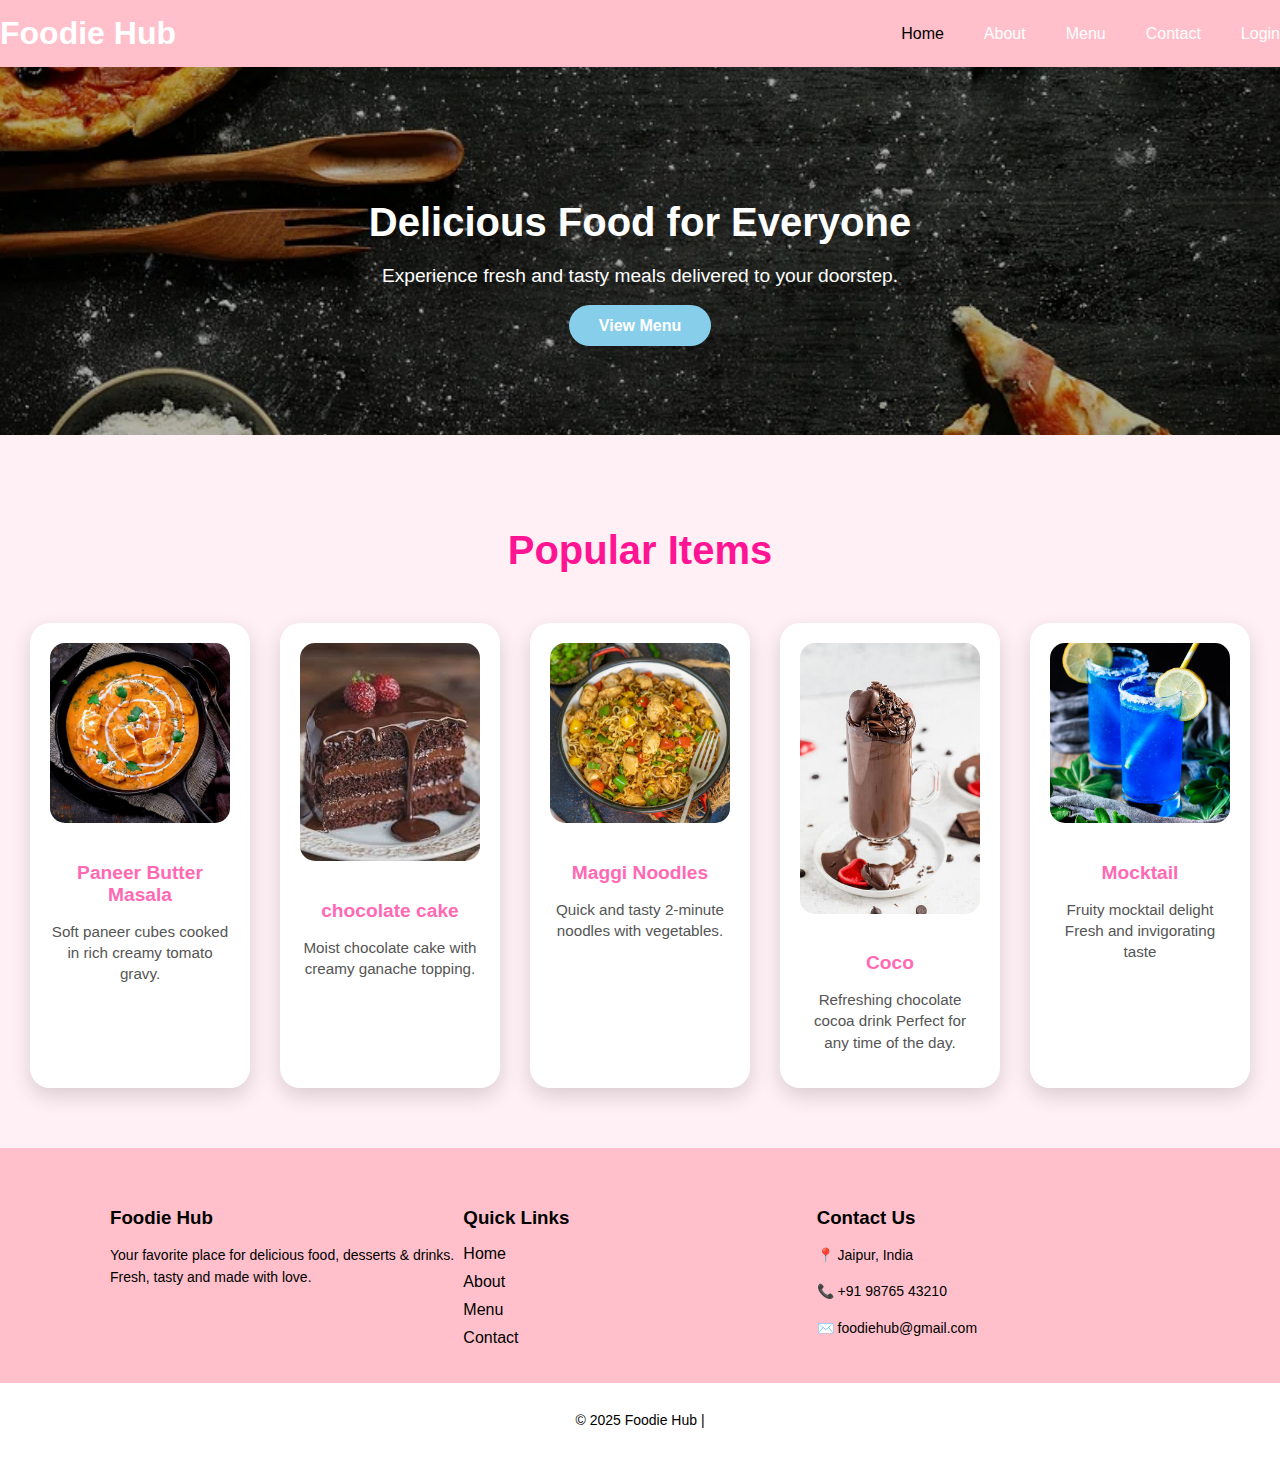
<file: index.html>
<!DOCTYPE html>
<html lang="en">
<head>
<meta charset="UTF-8">
<meta name="viewport" content="width=device-width, initial-scale=1.0">
<title>Foodie Hub | Home</title>
<link rel="stylesheet" href="css/style.css">
</head>
<body>

<!-- Header -->
<header>
    <div class="container">
        <h1>Foodie Hub</h1>
        <nav>
            <a href="index.html" class="active">Home</a>
            <a href="about.html">About</a>
            <a href="menu.html">Menu</a>
            <a href="contact.html">Contact</a>
            <a href="login.html">Login</a>
        </nav>
    </div>
</header>

<!-- Hero Section -->
<section class="hero">
    <div class="hero-content">
        <h2>Delicious Food for Everyone</h2>
        <p>Experience fresh and tasty meals delivered to your doorstep.</p>
        <a class="btn" href="menu.html">View Menu</a>
    </div>
</section>

<!-- Popular Items Section -->
<section class="menu-preview">
    <h2>Popular Items</h2>
    <div class="food-items">
        <div class="food-card">
            <img src="Paneer.jpg" alt="Paneer Butter Masala">
            <h3>Paneer Butter Masala</h3>
            <p>Soft paneer cubes cooked in rich creamy tomato gravy.</p>
        </div>
        <div class="food-card">
            <img src="cake.jpg" alt="Chicken Biryani">
            <h3>chocolate cake</h3>
            <p>Moist chocolate cake with creamy ganache topping.</p>
        </div>
        <div class="food-card">
            <img src="maggi.jpg" alt="Maggi Noodles">
            <h3>Maggi Noodles</h3>
            <p>Quick and tasty 2-minute noodles with vegetables.</p>
        </div>
        <div class="food-card">
            <img src="coco.jpg" alt="Veg Burger">
            <h3>Coco</h3>
            <p>Refreshing chocolate cocoa drink Perfect for any time of the day.</p>
        </div>
        <div class="food-card">
            <img src="moc.webp" alt="Veggie Pizza">
            <h3>Mocktail</h3>
            <p>Fruity mocktail delight Fresh and invigorating taste</p>
        </div>
    </div>
</section>


<!-- Footer -->
<footer class="site-footer">
    <div class="footer-container">

        <div class="footer-box">
            <h3>Foodie Hub</h3>
            <p>Your favorite place for delicious food, desserts & drinks.  
            Fresh, tasty and made with love.</p>
        </div>

        <div class="footer-box">
            <h3>Quick Links</h3>
            <ul>
                <li><a href="index.html">Home</a></li>
                <li><a href="about.html">About</a></li>
                <li><a href="menu.html">Menu</a></li>
                <li><a href="contact.html">Contact</a></li>
            </ul>
        </div>

        <div class="footer-box">
            <h3>Contact Us</h3>
            <p>📍 Jaipur, India</p>
            <p>📞 +91 98765 43210</p>
            <p>✉️ foodiehub@gmail.com</p>
        </div>

    </div>

    <div class="footer-bottom">
        <p>© 2025 Foodie Hub | </p>
    </div>
</footer>


</body>
</html>
</file>
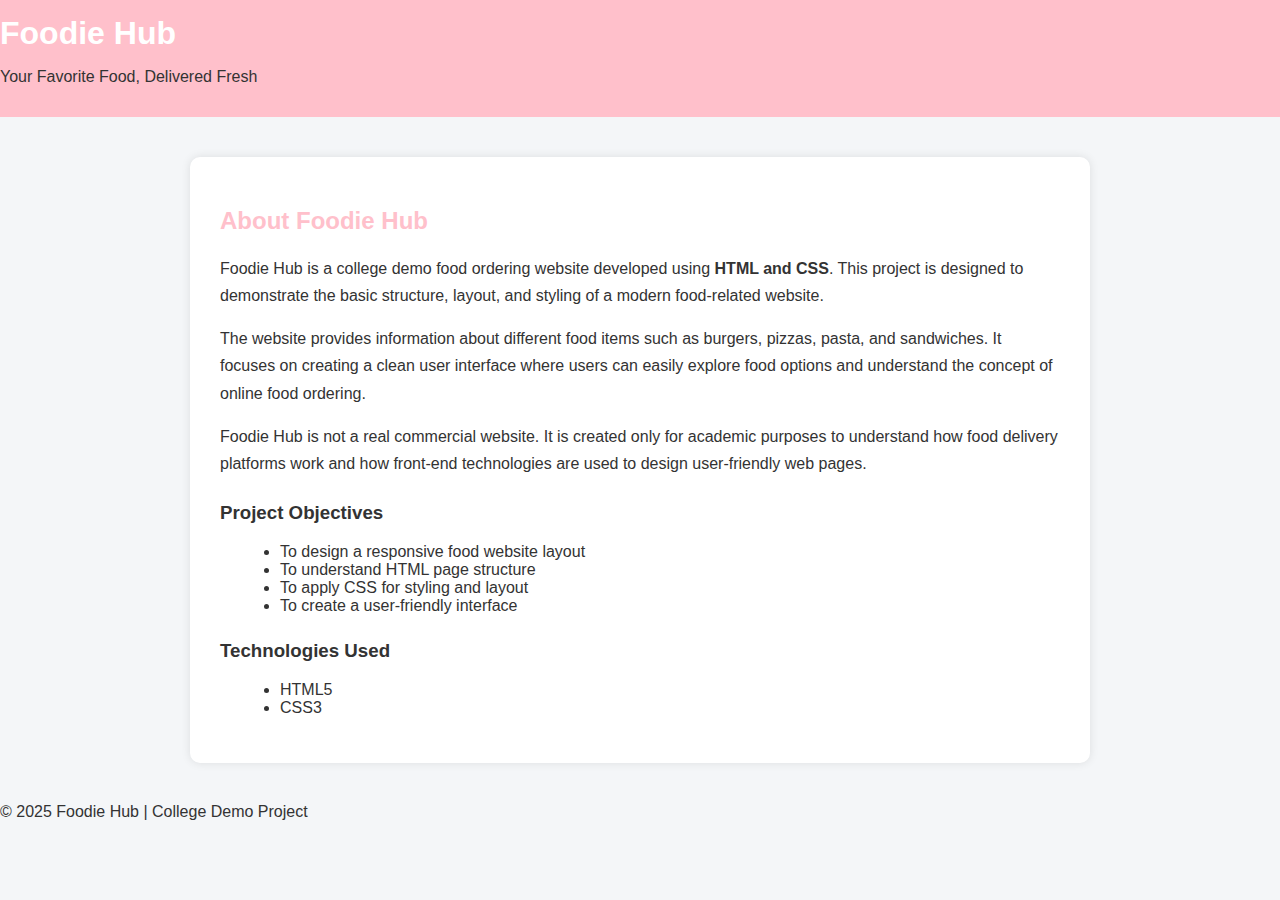
<file: about.html>
<!DOCTYPE html>
<html lang="en">
<head>
    <meta charset="UTF-8">
    <title>About Us | Foodie Hub</title>
   <link rel="stylesheet" href="css/style.css">

</head>
<body>

<header class="header">
    <h1>Foodie Hub</h1>
    <p>Your Favorite Food, Delivered Fresh</p>
</header>

<section class="about-section">
    <h2>About Foodie Hub</h2>

    <p>
        Foodie Hub is a college demo food ordering website developed using 
        <strong>HTML and CSS</strong>. This project is designed to demonstrate 
        the basic structure, layout, and styling of a modern food-related website.
    </p>

    <p>
        The website provides information about different food items such as burgers, 
        pizzas, pasta, and sandwiches. It focuses on creating a clean user interface 
        where users can easily explore food options and understand the concept of 
        online food ordering.
    </p>

    <p>
        Foodie Hub is not a real commercial website. It is created only for academic 
        purposes to understand how food delivery platforms work and how front-end 
        technologies are used to design user-friendly web pages.
    </p>

    <h3>Project Objectives</h3>
    <ul>
        <li>To design a responsive food website layout</li>
        <li>To understand HTML page structure</li>
        <li>To apply CSS for styling and layout</li>
        <li>To create a user-friendly interface</li>
    </ul>

    <h3>Technologies Used</h3>
    <ul>
        <li>HTML5</li>
        <li>CSS3</li>
    </ul>
</section>

<footer class="footer">
    <p>© 2025 Foodie Hub | College Demo Project</p>
</footer>

</body>
</html>
</file>
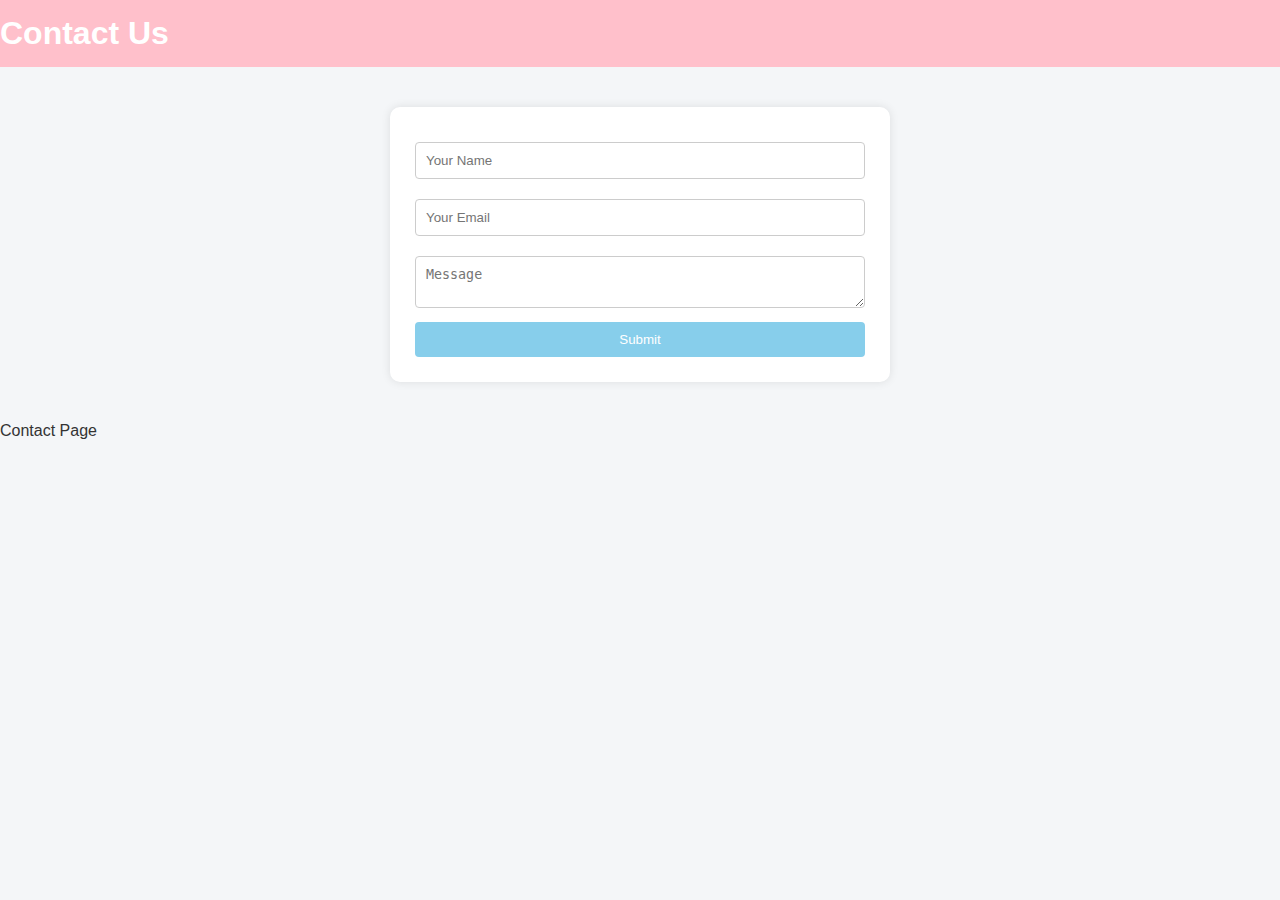
<file: contact.html>
<!DOCTYPE html>
<html>
<head>
<title>Contact</title>
<link rel="stylesheet" href="css/style.css">

</head>
<body>
<header>
<h1>Contact Us</h1>
</header>


<section class="content">
<form>
<input type="text" placeholder="Your Name" required>
<input type="email" placeholder="Your Email" required>
<textarea placeholder="Message"></textarea>
<button class="btn">Submit</button>
</form>
</section>


<footer>
<p>Contact Page</p>
</footer>
</body>
</html>
</file>
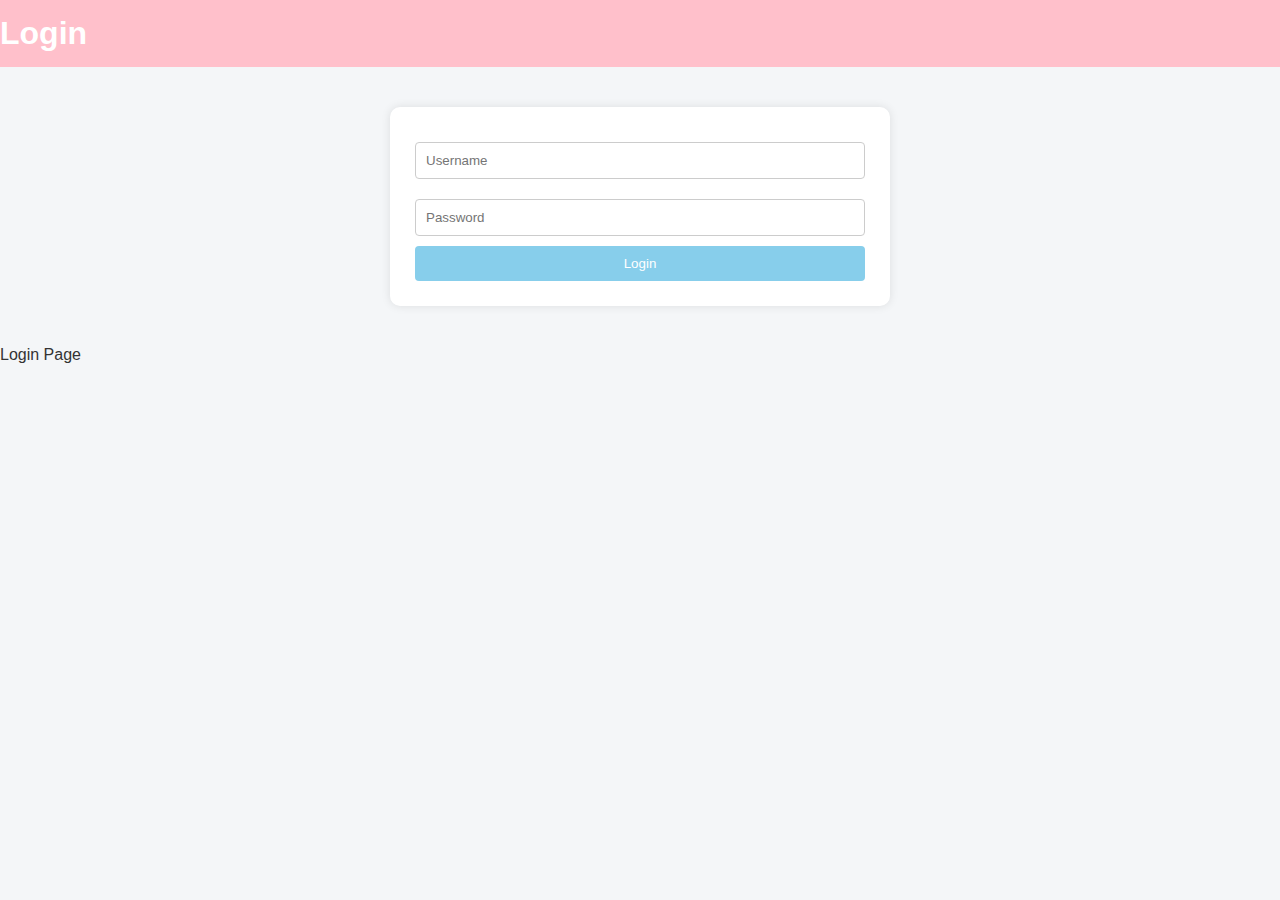
<file: login.html>
<!DOCTYPE html>
<html>
<head>
<title>Login</title>
<link rel="stylesheet" href="css/style.css">

</head>
<body>
<header>
<h1>Login</h1>
</header>


<section class="content">
<form>
<input type="text" placeholder="Username" required>
<input type="password" placeholder="Password" required>
<button class="btn">Login</button>
</form>
</section>


<footer>
<p>Login Page</p>
</footer>
</body>
</html>
</file>
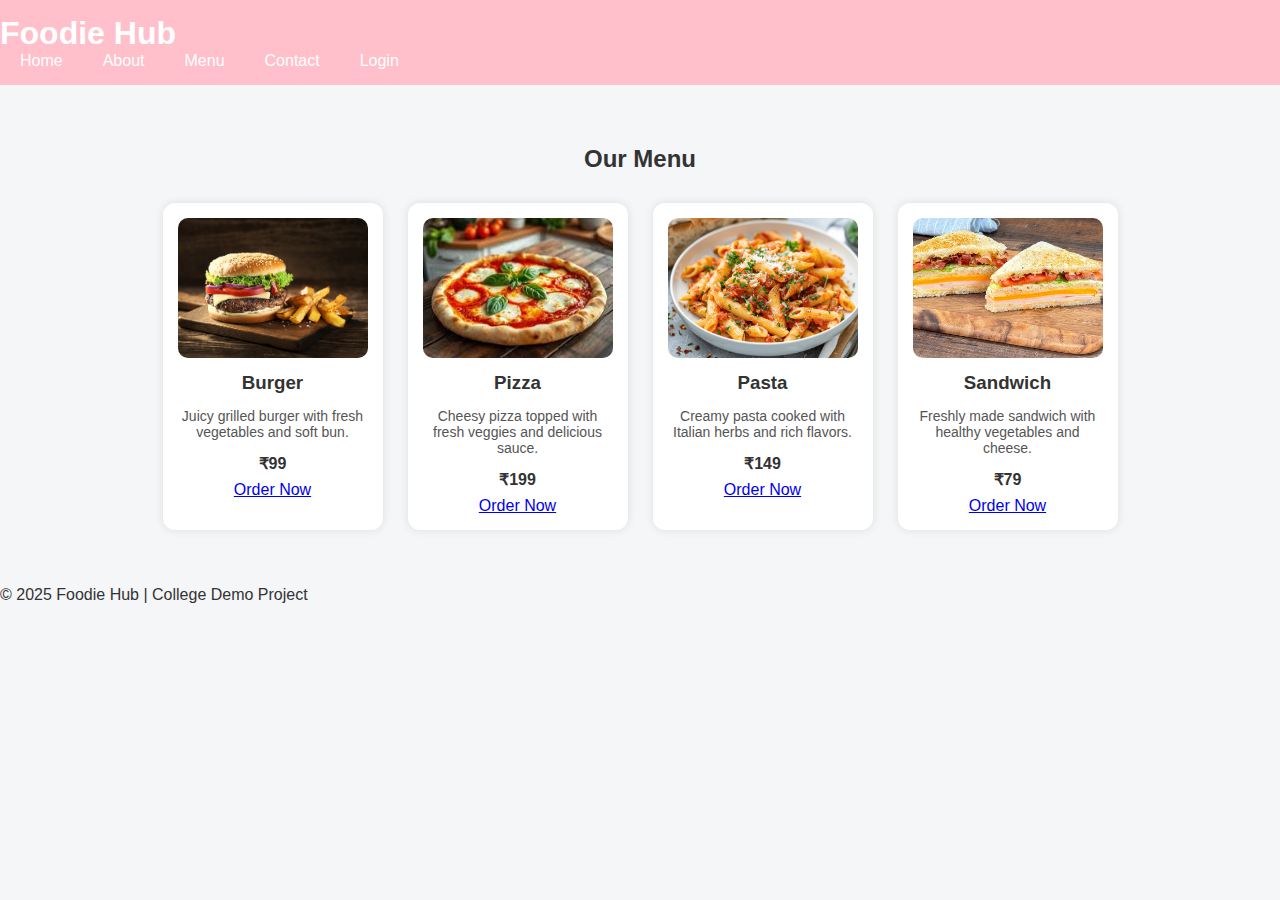
<file: menu.html>
<!DOCTYPE html>
<html lang="en">
<head>
    <meta charset="UTF-8">
    <title>Menu | Foodie Hub</title>
    <link rel="stylesheet" href="css/style.css">
</head>
<body>

<header>
    <h1>Foodie Hub</h1>
    <nav>
        <a href="index.html">Home</a>
        <a href="about.html">About</a>
        <a href="menu.html">Menu</a>
        <a href="contact.html">Contact</a>
        <a href="login.html">Login</a>
    </nav>
</header>

<section class="menu-section">
    <h2>Our Menu</h2>

    <div class="menu">
        <!-- Item 1 -->
        <div class="menu-card">
            <img src="burger.avif" alt="Burger">
            <h3>Burger</h3>
            <p>Juicy grilled burger with fresh vegetables and soft bun.</p>
            <span class="price">₹99</span>
            <a href="#" class="btn">Order Now</a>
        </div>

        <!-- Item 2 -->
        <div class="menu-card">
            <img src="pizza.jpg" alt="Pizza">
            <h3>Pizza</h3>
            <p>Cheesy pizza topped with fresh veggies and delicious sauce.</p>
            <span class="price">₹199</span>
            <a href="#" class="btn">Order Now</a>
        </div>

        <!-- Item 3 -->
        <div class="menu-card">
            <img src="pasta.png" alt="Pasta">
            <h3>Pasta</h3>
            <p>Creamy pasta cooked with Italian herbs and rich flavors.</p>
            <span class="price">₹149</span>
            <a href="#" class="btn">Order Now</a>
        </div>

        <!-- Item 4 -->
        <div class="menu-card">
            <img src="sand.jpg" alt="Sandwich">
            <h3>Sandwich</h3>
            <p>Freshly made sandwich with healthy vegetables and cheese.</p>
            <span class="price">₹79</span>
            <a href="#" class="btn">Order Now</a>
        </div>
    </div>
</section>

<footer>
    <p>© 2025 Foodie Hub | College Demo Project</p>
</footer>

</body>
</html>
</file>
<file: css/style.css>
/* ======================
   GLOBAL STYLES
====================== */
* {
    box-sizing: border-box;
}

body {
    margin: 0;
    font-family: Arial, Helvetica, sans-serif;
    background-color: #f4f6f8;
    color: #333;
}

/* ======================
   HEADER / NAVBAR
====================== */
header {
    background-color: #ffc0cb;
    padding: 15px 0;
}

header .container {
    display: flex;
    align-items: center;
    justify-content: space-between;
}

header h1 {
    color: white;
    margin: 0;
}

header nav {
    margin-left: auto;   /* 👈 यही main line है */
}

header nav a {
    color: white;
    text-decoration: none;
    margin-left: 20px;
    font-weight: 500;
}

header nav a:hover,
header nav a.active {
    color: black;
}


nav {
    display: flex;
    gap: 20px;
}

nav a {
    color: #333;
    text-decoration: none;
    font-weight: bold;
}

nav a:hover {
    text-decoration: underline;
}


/* ======================
   HOME PAGE
====================== */
/* Hero Section */

.hero {
    background-image: url('../img/p.webp'); 
    background-size: cover;          
    background-position: center;      
    background-repeat: no-repeat;    
    padding: 100px 20px;
    text-align: center;
    color: #fff;
    position: relative;
}


.hero::before {
    content: "";
    position: absolute;
    top: 0; left: 0;
    width: 100%; height: 100%;
    background-color: rgba(0,0,0,0.3); 
    z-index: 1;
}

.hero-content {
    position: relative;
    z-index: 2; 
}

.hero h2 {
    font-size: 2.5rem;
    margin-bottom: 20px;
}

.hero p {
    font-size: 1.2rem;
    margin-bottom: 30px;
}

.hero .btn {
    background-color: #87ceeb; /* sky color button */
    color: #fff;
    padding: 12px 30px;
    border-radius: 25px;
    text-decoration: none;
    font-weight: bold;
    transition: 0.3s;
}

.hero .btn:hover {
    background-color: #00bfff;
}



/* ======================
   ABOUT PAGE
====================== */
.about-section {
    max-width: 900px;
    margin: 40px auto;
    background: white;
    padding: 30px;
    border-radius: 10px;
    box-shadow: 0 0 10px rgba(0,0,0,0.1);
}

.about-section h2 {
    color: #ffc0cb;
}

.about-section h3 {
    margin-top: 25px;
}

.about-section p {
    line-height: 1.7;
}

.about-section ul {
    margin-left: 20px;
}

/* Menu Preview Section */
.menu-preview {
    text-align: center;
    padding: 60px 20px;
    background-color: #fff0f5; /* light pink background for contrast */
}

.menu-preview h2 {
    font-size: 2.5rem;
    margin-bottom: 50px;
    color: #ff1493;
}

/* Food Items Container */
.food-items {
    display: flex;
    flex-wrap: wrap;
    justify-content: center;
    gap: 30px;
}

/* Individual Food Card */
.food-card {
    background-color: #fff;
    border-radius: 20px;
    padding: 20px;
    width: 220px;
    box-shadow: 0 8px 20px rgba(0,0,0,0.15);
    transition: transform 0.3s, box-shadow 0.3s;
}

.food-card:hover {
    transform: translateY(-10px);
    box-shadow: 0 12px 25px rgba(0,0,0,0.25);
}

/* Food Image */
.food-card img {
    width: 100%;
    border-radius: 15px;
    margin-bottom: 15px;
}

/* Food Title */
.food-card h3 {
    font-size: 1.2rem;
    color: #ff69b4;
    margin-bottom: 10px;
}

/* Food Description */
.food-card p {
    font-size: 0.95rem;
    color: #555;
    line-height: 1.4;
}

/* Responsive for smaller screens */
@media (max-width: 768px) {
    .food-items {
        flex-direction: column;
        align-items: center;
    }
    .food-card {
        width: 80%;
    }
}

/* ===== MENU PAGE ===== */

.menu-section {
    padding: 40px 20px;
    text-align: center;
}

.menu-section h2 {
    color: #333;
    margin-bottom: 30px;
}

.menu {
    display: flex;
    gap: 25px;
    justify-content: center;
    flex-wrap: wrap;
}

.menu-card {
    background: white;
    width: 220px;
    padding: 15px;
    border-radius: 12px;
    box-shadow: 0 0 10px rgba(0,0,0,0.1);
    text-align: center;
}

.menu-card img {
    width: 100%;
    height: 140px;
    object-fit: cover;
    border-radius: 10px;
}

.menu-card h3 {
    margin: 10px 0 5px;
}

.menu-card p {
    font-size: 14px;
    color: #555;
}

.price {
    display: block;
    font-weight: bold;
    margin: 8px 0;
}

/* ======================
   CONTACT & LOGIN
====================== */
.content {
    max-width: 500px;
    margin: 40px auto;
    background: white;
    padding: 25px;
    border-radius: 10px;
    box-shadow: 0 0 10px rgba(0,0,0,0.1);
}

input, textarea {
    width: 100%;
    padding: 10px;
    margin: 10px 0;
    border: 1px solid #ccc;
    border-radius: 4px;
}

button {
    background-color: #87CEEB;
    color: white;
    border: none;
    padding: 10px;
    width: 100%;
    border-radius: 4px;
    cursor: pointer;
}

button:hover {
    background-color: #87CEEB;
}

/* ======================
   FOOTER
====================== */
.site-footer {
    background-color: #ffc0cb;
    color: black;
    padding-top: 40px;
    font-family: Arial, sans-serif;
}

.footer-container {
    max-width: 1100px;
    margin: auto;
    display: flex;
    justify-content: space-between;
    flex-wrap: wrap;
    padding: 0 20px;
}

.footer-box {
    flex: 1;
    min-width: 250px;
    margin-bottom: 20px;
}

.footer-box h3 {
    color: black;
    margin-bottom: 15px;
}

.footer-box p {
    font-size: 14px;
    line-height: 1.6;
}

.footer-box ul {
    list-style: none;
    padding: 0;
}

.footer-box ul li {
    margin-bottom: 10px;
}

.footer-box ul li a {
    color: black;
    text-decoration: none;
}

.footer-box ul li a:hover {
    color: black;
}

.footer-bottom {
    text-align: center;
    background-color: white;
    padding: 15px 0;
    font-size: 14px;
}

/* ======================
   RESPONSIVE
====================== */
@media (max-width: 768px) {
    .menu {
        flex-direction: column;
        align-items: center;
    }
}
</file>
